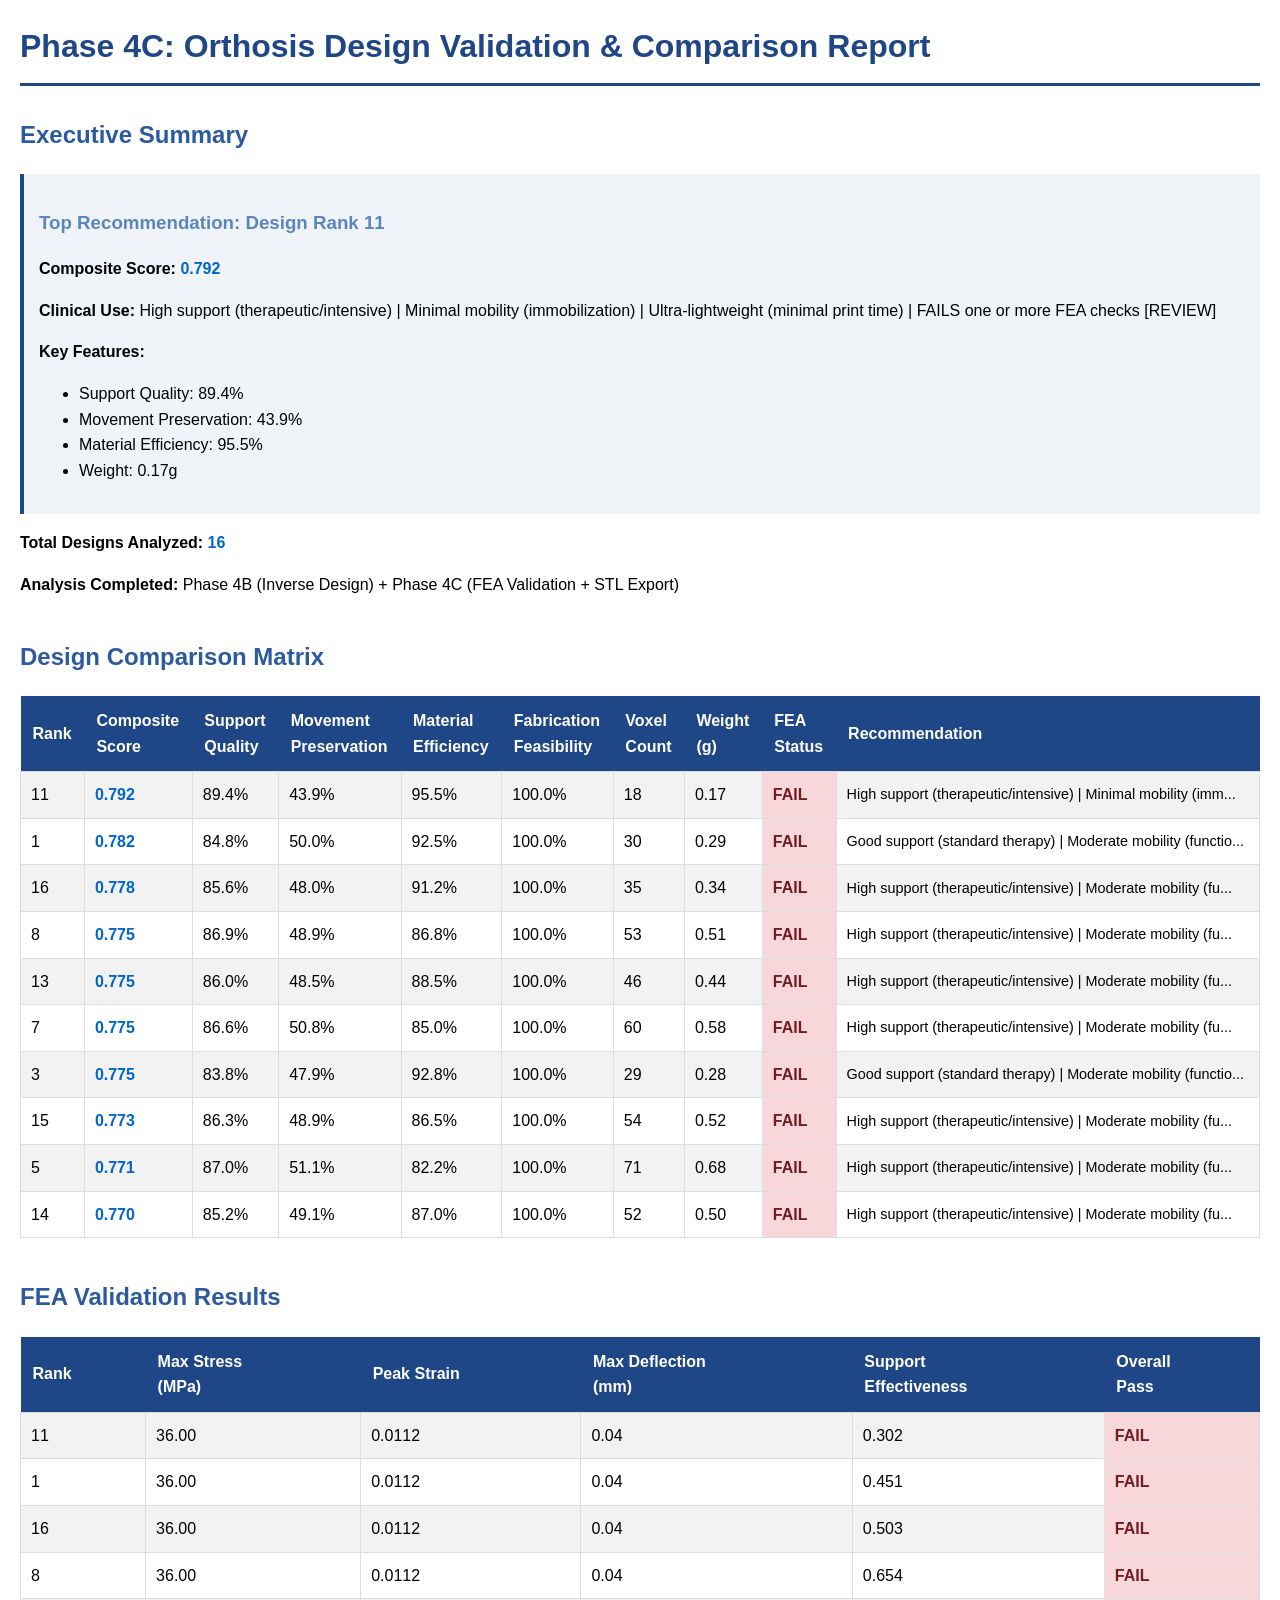
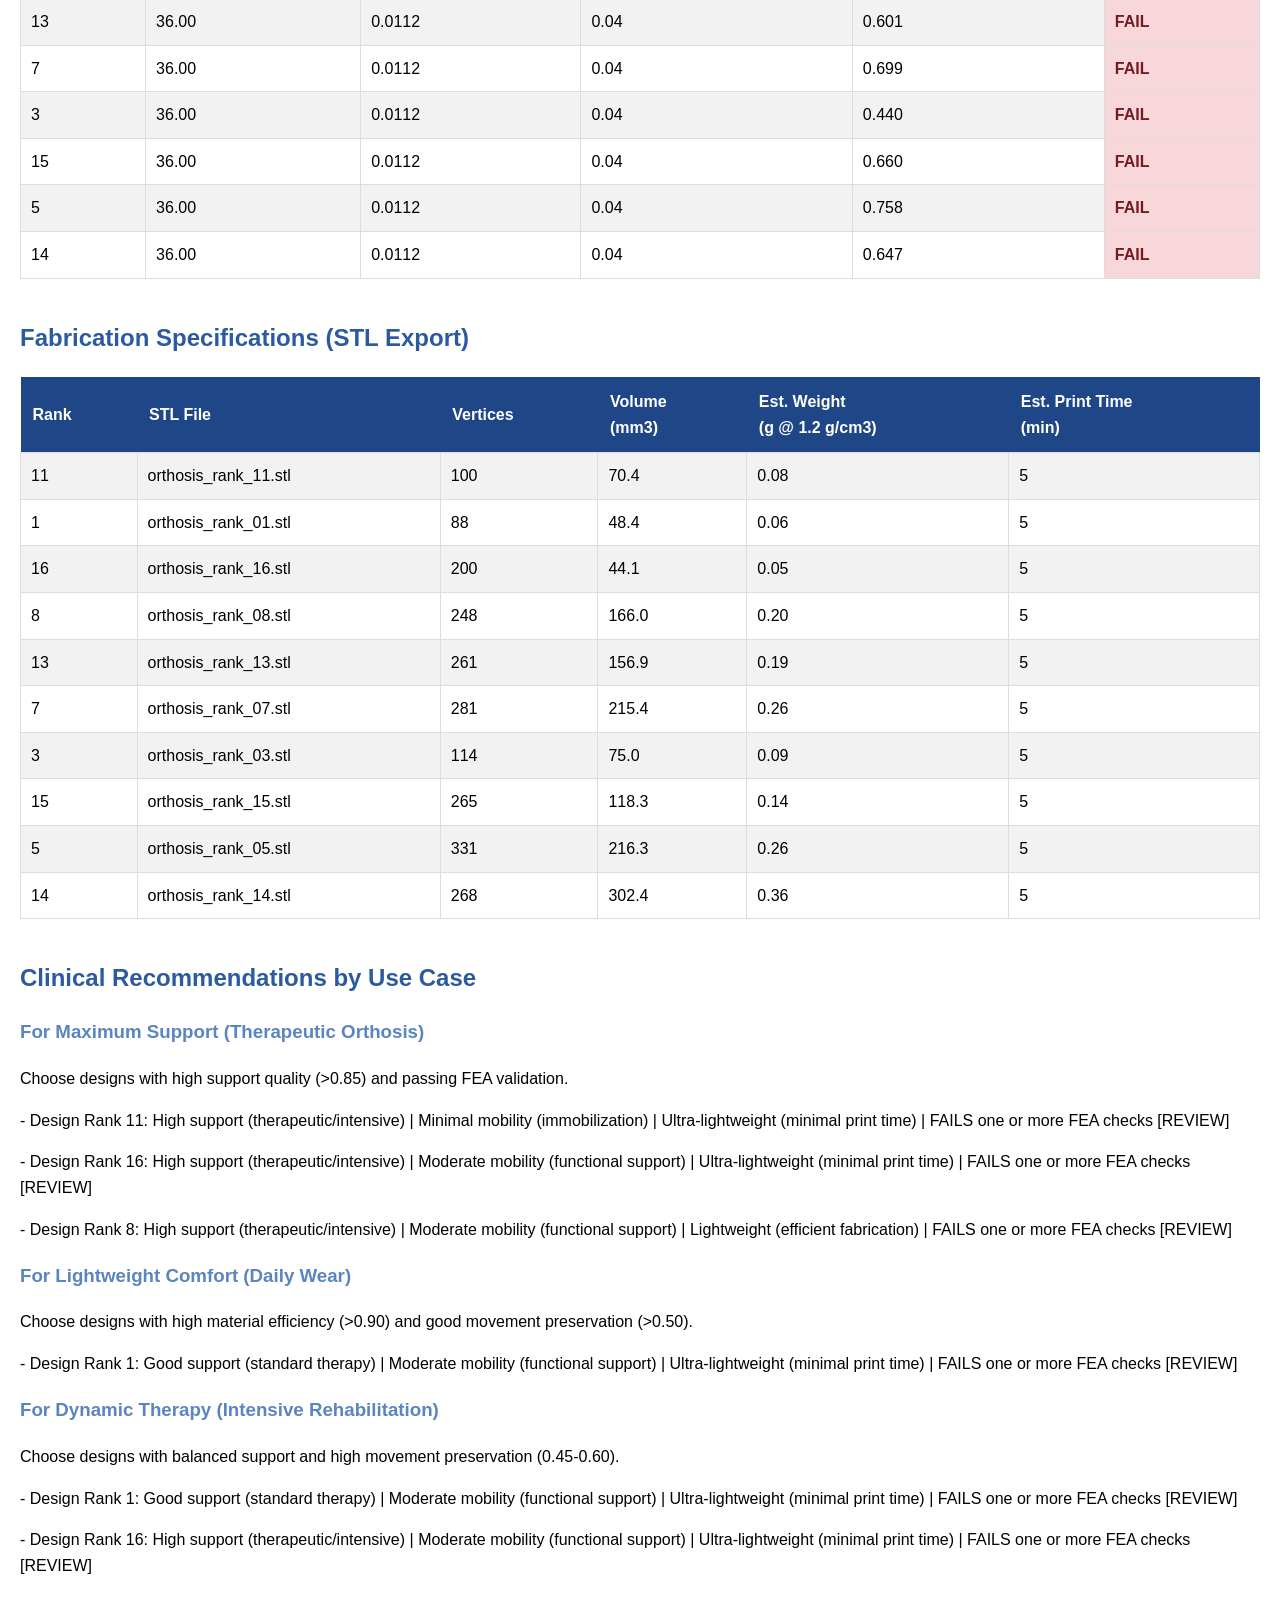
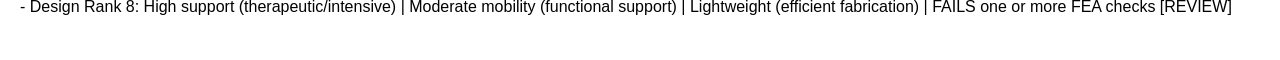
<file: phase_4c_output/reports/phase_4c_report.html>
<!DOCTYPE html>
        <html>
        <head>
            <meta charset="UTF-8">
            <title>Phase 4C: Orthosis Design Validation & Comparison Report</title>
            <style>
                body { font-family: Arial, sans-serif; margin: 20px; line-height: 1.6; }
                h1 { color: #1f4788; border-bottom: 3px solid #1f4788; padding-bottom: 10px; }
                h2 { color: #2c5aa0; margin-top: 30px; }
                h3 { color: #5a85c0; }
                table { border-collapse: collapse; width: 100%; margin: 20px 0; }
                th { background-color: #1f4788; color: white; padding: 12px; text-align: left; }
                td { border: 1px solid #ddd; padding: 10px; }
                tr:nth-child(even) { background-color: #f2f2f2; }
                .pass { background-color: #d4edda; color: #155724; font-weight: bold; }
                .fail { background-color: #f8d7da; color: #721c24; font-weight: bold; }
                .metric { color: #0066cc; font-weight: bold; }
                .section { margin-bottom: 40px; }
                .box { border-left: 4px solid #1f4788; padding: 15px; background-color: #f0f4f8; margin: 15px 0; }
            </style>
        </head>
        <body>
            <h1>Phase 4C: Orthosis Design Validation & Comparison Report</h1>
        
<div class='section'>
<h2>Executive Summary</h2>

            <div class='box'>
                <h3>Top Recommendation: Design Rank 11</h3>
                <p><strong>Composite Score:</strong> <span class='metric'>0.792</span></p>
                <p><strong>Clinical Use:</strong> High support (therapeutic/intensive) | Minimal mobility (immobilization) | Ultra-lightweight (minimal print time) | FAILS one or more FEA checks [REVIEW]</p>
                <p><strong>Key Features:</strong></p>
                <ul>
                    <li>Support Quality: 89.4%</li>
                    <li>Movement Preservation: 43.9%</li>
                    <li>Material Efficiency: 95.5%</li>
                    <li>Weight: 0.17g</li>
                </ul>
            </div>
            

            <p><strong>Total Designs Analyzed:</strong> <span class='metric'>16</span></p>
            <p><strong>Analysis Completed:</strong> Phase 4B (Inverse Design) + Phase 4C (FEA Validation + STL Export)</p>
        
</div>
<div class='section'>
<h2>Design Comparison Matrix</h2>

        <table>
            <tr>
                <th>Rank</th>
                <th>Composite<br>Score</th>
                <th>Support<br>Quality</th>
                <th>Movement<br>Preservation</th>
                <th>Material<br>Efficiency</th>
                <th>Fabrication<br>Feasibility</th>
                <th>Voxel<br>Count</th>
                <th>Weight<br>(g)</th>
                <th>FEA<br>Status</th>
                <th>Recommendation</th>
            </tr>
        

            <tr>
                <td>11</td>
                <td class='metric'>0.792</td>
                <td>89.4%</td>
                <td>43.9%</td>
                <td>95.5%</td>
                <td>100.0%</td>
                <td>18</td>
                <td>0.17</td>
                <td class='fail'>FAIL</td>
                <td style='font-size: 0.9em;'>High support (therapeutic/intensive) | Minimal mobility (imm...</td>
            </tr>
            

            <tr>
                <td>1</td>
                <td class='metric'>0.782</td>
                <td>84.8%</td>
                <td>50.0%</td>
                <td>92.5%</td>
                <td>100.0%</td>
                <td>30</td>
                <td>0.29</td>
                <td class='fail'>FAIL</td>
                <td style='font-size: 0.9em;'>Good support (standard therapy) | Moderate mobility (functio...</td>
            </tr>
            

            <tr>
                <td>16</td>
                <td class='metric'>0.778</td>
                <td>85.6%</td>
                <td>48.0%</td>
                <td>91.2%</td>
                <td>100.0%</td>
                <td>35</td>
                <td>0.34</td>
                <td class='fail'>FAIL</td>
                <td style='font-size: 0.9em;'>High support (therapeutic/intensive) | Moderate mobility (fu...</td>
            </tr>
            

            <tr>
                <td>8</td>
                <td class='metric'>0.775</td>
                <td>86.9%</td>
                <td>48.9%</td>
                <td>86.8%</td>
                <td>100.0%</td>
                <td>53</td>
                <td>0.51</td>
                <td class='fail'>FAIL</td>
                <td style='font-size: 0.9em;'>High support (therapeutic/intensive) | Moderate mobility (fu...</td>
            </tr>
            

            <tr>
                <td>13</td>
                <td class='metric'>0.775</td>
                <td>86.0%</td>
                <td>48.5%</td>
                <td>88.5%</td>
                <td>100.0%</td>
                <td>46</td>
                <td>0.44</td>
                <td class='fail'>FAIL</td>
                <td style='font-size: 0.9em;'>High support (therapeutic/intensive) | Moderate mobility (fu...</td>
            </tr>
            

            <tr>
                <td>7</td>
                <td class='metric'>0.775</td>
                <td>86.6%</td>
                <td>50.8%</td>
                <td>85.0%</td>
                <td>100.0%</td>
                <td>60</td>
                <td>0.58</td>
                <td class='fail'>FAIL</td>
                <td style='font-size: 0.9em;'>High support (therapeutic/intensive) | Moderate mobility (fu...</td>
            </tr>
            

            <tr>
                <td>3</td>
                <td class='metric'>0.775</td>
                <td>83.8%</td>
                <td>47.9%</td>
                <td>92.8%</td>
                <td>100.0%</td>
                <td>29</td>
                <td>0.28</td>
                <td class='fail'>FAIL</td>
                <td style='font-size: 0.9em;'>Good support (standard therapy) | Moderate mobility (functio...</td>
            </tr>
            

            <tr>
                <td>15</td>
                <td class='metric'>0.773</td>
                <td>86.3%</td>
                <td>48.9%</td>
                <td>86.5%</td>
                <td>100.0%</td>
                <td>54</td>
                <td>0.52</td>
                <td class='fail'>FAIL</td>
                <td style='font-size: 0.9em;'>High support (therapeutic/intensive) | Moderate mobility (fu...</td>
            </tr>
            

            <tr>
                <td>5</td>
                <td class='metric'>0.771</td>
                <td>87.0%</td>
                <td>51.1%</td>
                <td>82.2%</td>
                <td>100.0%</td>
                <td>71</td>
                <td>0.68</td>
                <td class='fail'>FAIL</td>
                <td style='font-size: 0.9em;'>High support (therapeutic/intensive) | Moderate mobility (fu...</td>
            </tr>
            

            <tr>
                <td>14</td>
                <td class='metric'>0.770</td>
                <td>85.2%</td>
                <td>49.1%</td>
                <td>87.0%</td>
                <td>100.0%</td>
                <td>52</td>
                <td>0.50</td>
                <td class='fail'>FAIL</td>
                <td style='font-size: 0.9em;'>High support (therapeutic/intensive) | Moderate mobility (fu...</td>
            </tr>
            
</table>
</div>
<div class='section'>
<h2>FEA Validation Results</h2>

            <table>
                <tr>
                    <th>Rank</th>
                    <th>Max Stress<br>(MPa)</th>
                    <th>Peak Strain</th>
                    <th>Max Deflection<br>(mm)</th>
                    <th>Support<br>Effectiveness</th>
                    <th>Overall<br>Pass</th>
                </tr>
            

                <tr>
                    <td>11</td>
                    <td>36.00</td>
                    <td>0.0112</td>
                    <td>0.04</td>
                    <td>0.302</td>
                    <td class='fail'>FAIL</td>
                </tr>
                

                <tr>
                    <td>1</td>
                    <td>36.00</td>
                    <td>0.0112</td>
                    <td>0.04</td>
                    <td>0.451</td>
                    <td class='fail'>FAIL</td>
                </tr>
                

                <tr>
                    <td>16</td>
                    <td>36.00</td>
                    <td>0.0112</td>
                    <td>0.04</td>
                    <td>0.503</td>
                    <td class='fail'>FAIL</td>
                </tr>
                

                <tr>
                    <td>8</td>
                    <td>36.00</td>
                    <td>0.0112</td>
                    <td>0.04</td>
                    <td>0.654</td>
                    <td class='fail'>FAIL</td>
                </tr>
                

                <tr>
                    <td>13</td>
                    <td>36.00</td>
                    <td>0.0112</td>
                    <td>0.04</td>
                    <td>0.601</td>
                    <td class='fail'>FAIL</td>
                </tr>
                

                <tr>
                    <td>7</td>
                    <td>36.00</td>
                    <td>0.0112</td>
                    <td>0.04</td>
                    <td>0.699</td>
                    <td class='fail'>FAIL</td>
                </tr>
                

                <tr>
                    <td>3</td>
                    <td>36.00</td>
                    <td>0.0112</td>
                    <td>0.04</td>
                    <td>0.440</td>
                    <td class='fail'>FAIL</td>
                </tr>
                

                <tr>
                    <td>15</td>
                    <td>36.00</td>
                    <td>0.0112</td>
                    <td>0.04</td>
                    <td>0.660</td>
                    <td class='fail'>FAIL</td>
                </tr>
                

                <tr>
                    <td>5</td>
                    <td>36.00</td>
                    <td>0.0112</td>
                    <td>0.04</td>
                    <td>0.758</td>
                    <td class='fail'>FAIL</td>
                </tr>
                

                <tr>
                    <td>14</td>
                    <td>36.00</td>
                    <td>0.0112</td>
                    <td>0.04</td>
                    <td>0.647</td>
                    <td class='fail'>FAIL</td>
                </tr>
                
</table>
</div>
<div class='section'>
<h2>Fabrication Specifications (STL Export)</h2>

            <table>
                <tr>
                    <th>Rank</th>
                    <th>STL File</th>
                    <th>Vertices</th>
                    <th>Volume<br>(mm3)</th>
                    <th>Est. Weight<br>(g @ 1.2 g/cm3)</th>
                    <th>Est. Print Time<br>(min)</th>
                </tr>
            

                <tr>
                    <td>11</td>
                    <td>orthosis_rank_11.stl</td>
                    <td>100</td>
                    <td>70.4</td>
                    <td>0.08</td>
                    <td>5</td>
                </tr>
                

                <tr>
                    <td>1</td>
                    <td>orthosis_rank_01.stl</td>
                    <td>88</td>
                    <td>48.4</td>
                    <td>0.06</td>
                    <td>5</td>
                </tr>
                

                <tr>
                    <td>16</td>
                    <td>orthosis_rank_16.stl</td>
                    <td>200</td>
                    <td>44.1</td>
                    <td>0.05</td>
                    <td>5</td>
                </tr>
                

                <tr>
                    <td>8</td>
                    <td>orthosis_rank_08.stl</td>
                    <td>248</td>
                    <td>166.0</td>
                    <td>0.20</td>
                    <td>5</td>
                </tr>
                

                <tr>
                    <td>13</td>
                    <td>orthosis_rank_13.stl</td>
                    <td>261</td>
                    <td>156.9</td>
                    <td>0.19</td>
                    <td>5</td>
                </tr>
                

                <tr>
                    <td>7</td>
                    <td>orthosis_rank_07.stl</td>
                    <td>281</td>
                    <td>215.4</td>
                    <td>0.26</td>
                    <td>5</td>
                </tr>
                

                <tr>
                    <td>3</td>
                    <td>orthosis_rank_03.stl</td>
                    <td>114</td>
                    <td>75.0</td>
                    <td>0.09</td>
                    <td>5</td>
                </tr>
                

                <tr>
                    <td>15</td>
                    <td>orthosis_rank_15.stl</td>
                    <td>265</td>
                    <td>118.3</td>
                    <td>0.14</td>
                    <td>5</td>
                </tr>
                

                <tr>
                    <td>5</td>
                    <td>orthosis_rank_05.stl</td>
                    <td>331</td>
                    <td>216.3</td>
                    <td>0.26</td>
                    <td>5</td>
                </tr>
                

                <tr>
                    <td>14</td>
                    <td>orthosis_rank_14.stl</td>
                    <td>268</td>
                    <td>302.4</td>
                    <td>0.36</td>
                    <td>5</td>
                </tr>
                
</table>
</div>
<div class='section'>
<h2>Clinical Recommendations by Use Case</h2>

        <h3>For Maximum Support (Therapeutic Orthosis)</h3>
        <p>Choose designs with high support quality (>0.85) and passing FEA validation.</p>
        
<p>- Design Rank 11: High support (therapeutic/intensive) | Minimal mobility (immobilization) | Ultra-lightweight (minimal print time) | FAILS one or more FEA checks [REVIEW]</p>
<p>- Design Rank 16: High support (therapeutic/intensive) | Moderate mobility (functional support) | Ultra-lightweight (minimal print time) | FAILS one or more FEA checks [REVIEW]</p>
<p>- Design Rank 8: High support (therapeutic/intensive) | Moderate mobility (functional support) | Lightweight (efficient fabrication) | FAILS one or more FEA checks [REVIEW]</p>

        <h3>For Lightweight Comfort (Daily Wear)</h3>
        <p>Choose designs with high material efficiency (>0.90) and good movement preservation (>0.50).</p>
        
<p>- Design Rank 1: Good support (standard therapy) | Moderate mobility (functional support) | Ultra-lightweight (minimal print time) | FAILS one or more FEA checks [REVIEW]</p>

        <h3>For Dynamic Therapy (Intensive Rehabilitation)</h3>
        <p>Choose designs with balanced support and high movement preservation (0.45-0.60).</p>
        
<p>- Design Rank 1: Good support (standard therapy) | Moderate mobility (functional support) | Ultra-lightweight (minimal print time) | FAILS one or more FEA checks [REVIEW]</p>
<p>- Design Rank 16: High support (therapeutic/intensive) | Moderate mobility (functional support) | Ultra-lightweight (minimal print time) | FAILS one or more FEA checks [REVIEW]</p>
<p>- Design Rank 8: High support (therapeutic/intensive) | Moderate mobility (functional support) | Lightweight (efficient fabrication) | FAILS one or more FEA checks [REVIEW]</p>
</div>

        </body>
        </html>
</file>
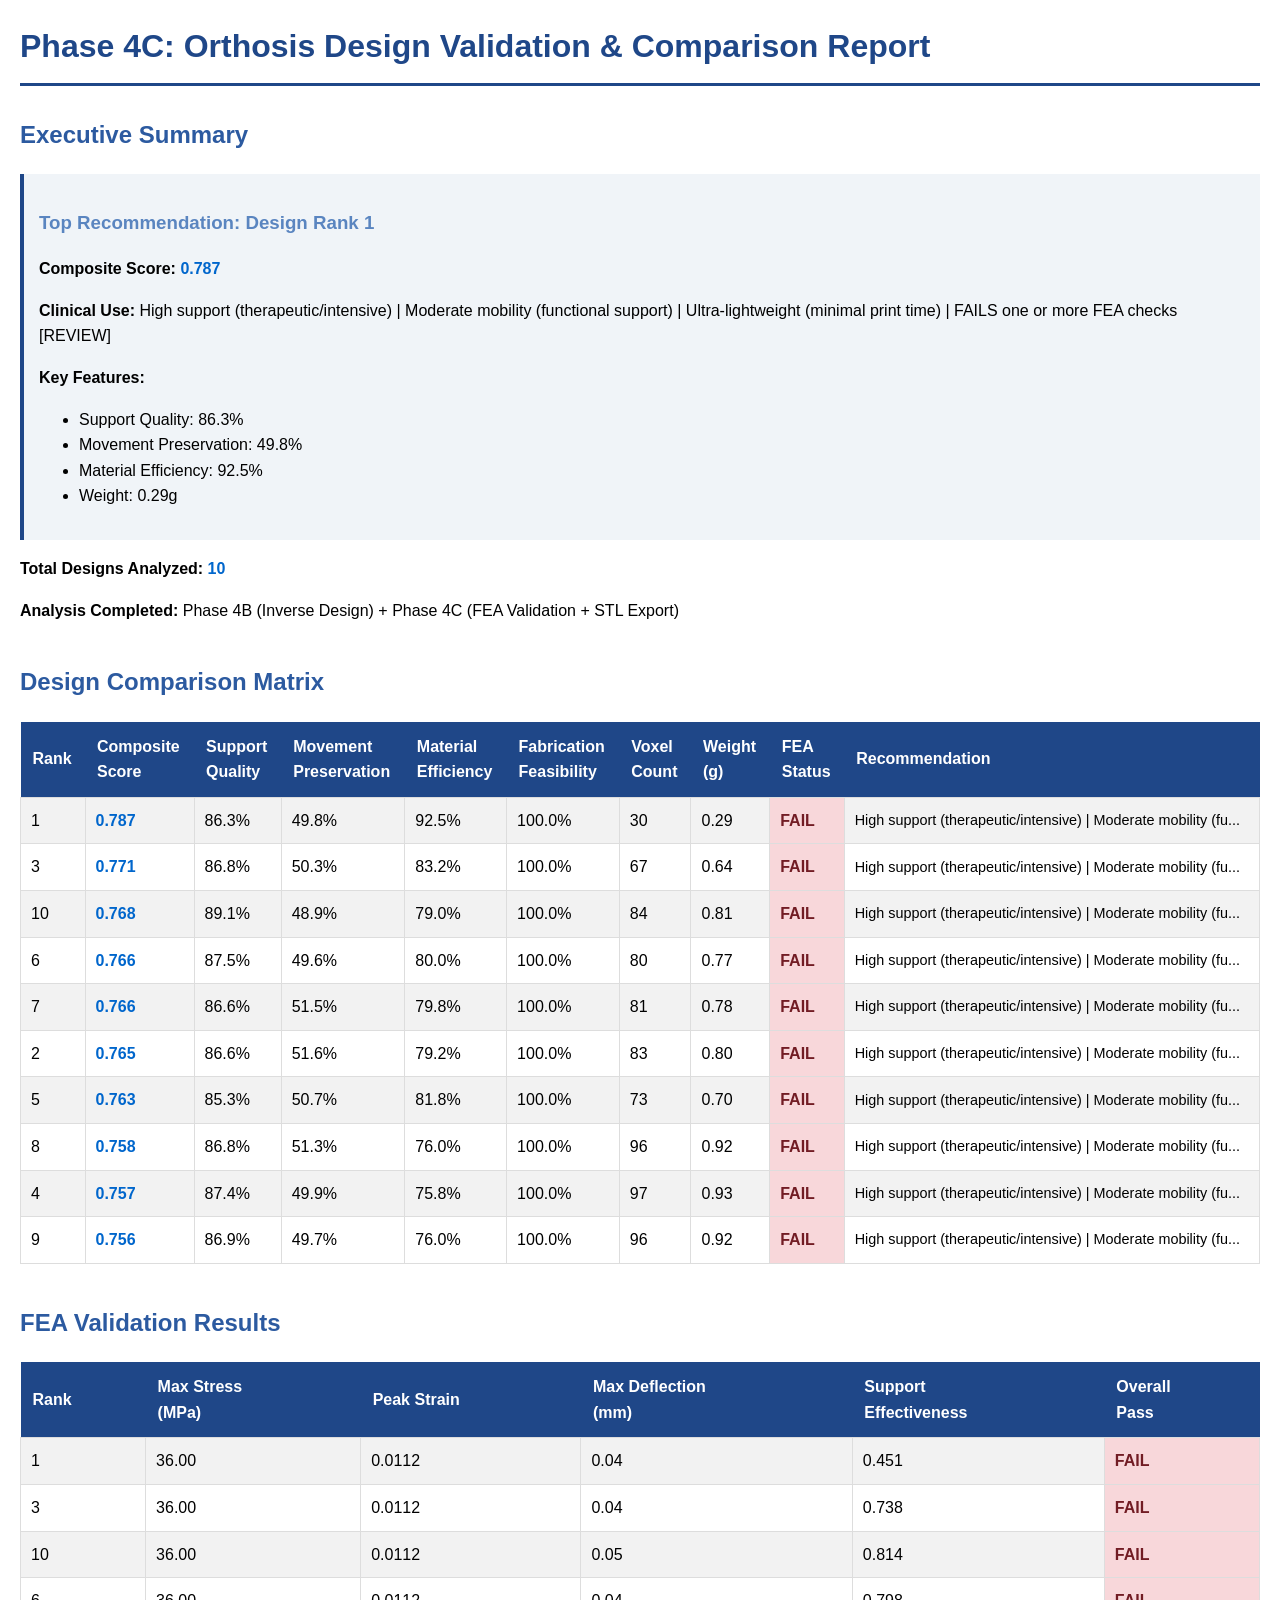
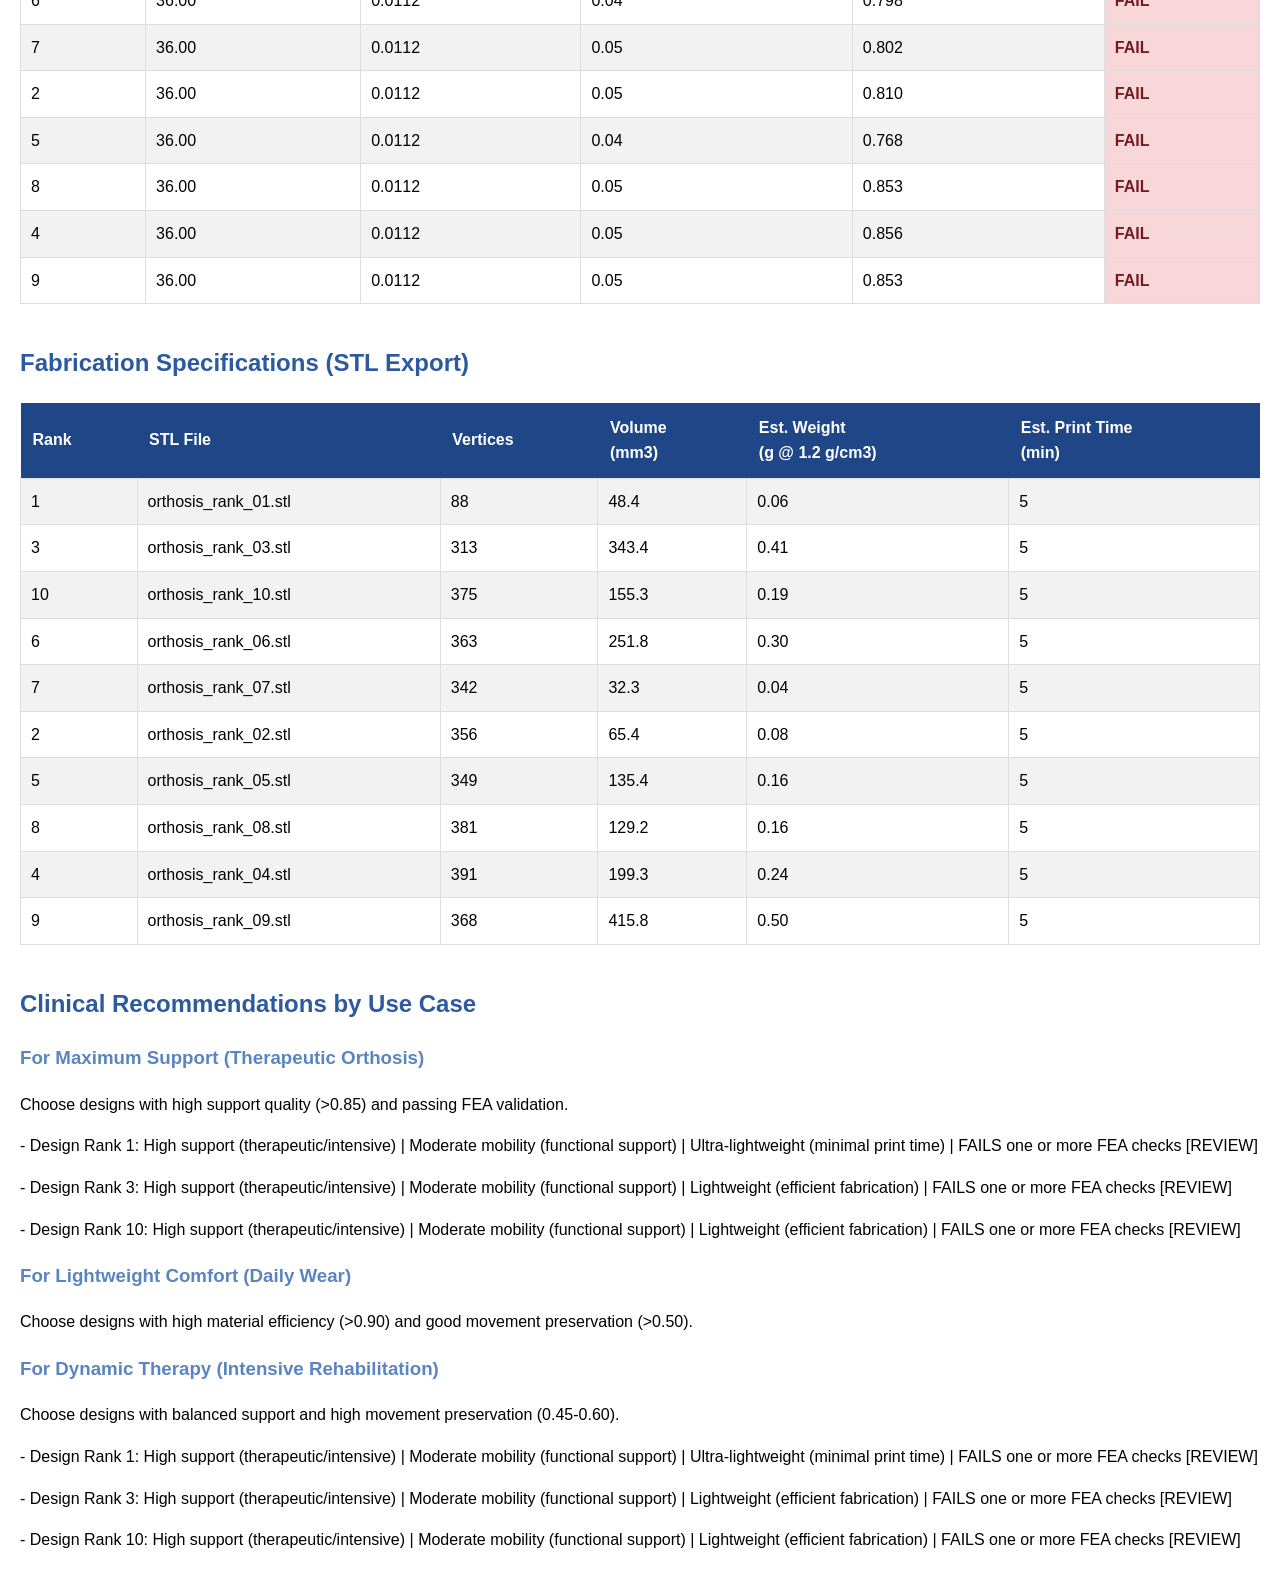
<file: FreiHAND/phase_4c_output/reports/phase_4c_report.html>
<!DOCTYPE html>
        <html>
        <head>
            <meta charset="UTF-8">
            <title>Phase 4C: Orthosis Design Validation & Comparison Report</title>
            <style>
                body { font-family: Arial, sans-serif; margin: 20px; line-height: 1.6; }
                h1 { color: #1f4788; border-bottom: 3px solid #1f4788; padding-bottom: 10px; }
                h2 { color: #2c5aa0; margin-top: 30px; }
                h3 { color: #5a85c0; }
                table { border-collapse: collapse; width: 100%; margin: 20px 0; }
                th { background-color: #1f4788; color: white; padding: 12px; text-align: left; }
                td { border: 1px solid #ddd; padding: 10px; }
                tr:nth-child(even) { background-color: #f2f2f2; }
                .pass { background-color: #d4edda; color: #155724; font-weight: bold; }
                .fail { background-color: #f8d7da; color: #721c24; font-weight: bold; }
                .metric { color: #0066cc; font-weight: bold; }
                .section { margin-bottom: 40px; }
                .box { border-left: 4px solid #1f4788; padding: 15px; background-color: #f0f4f8; margin: 15px 0; }
            </style>
        </head>
        <body>
            <h1>Phase 4C: Orthosis Design Validation & Comparison Report</h1>
        
<div class='section'>
<h2>Executive Summary</h2>

            <div class='box'>
                <h3>Top Recommendation: Design Rank 1</h3>
                <p><strong>Composite Score:</strong> <span class='metric'>0.787</span></p>
                <p><strong>Clinical Use:</strong> High support (therapeutic/intensive) | Moderate mobility (functional support) | Ultra-lightweight (minimal print time) | FAILS one or more FEA checks [REVIEW]</p>
                <p><strong>Key Features:</strong></p>
                <ul>
                    <li>Support Quality: 86.3%</li>
                    <li>Movement Preservation: 49.8%</li>
                    <li>Material Efficiency: 92.5%</li>
                    <li>Weight: 0.29g</li>
                </ul>
            </div>
            

            <p><strong>Total Designs Analyzed:</strong> <span class='metric'>10</span></p>
            <p><strong>Analysis Completed:</strong> Phase 4B (Inverse Design) + Phase 4C (FEA Validation + STL Export)</p>
        
</div>
<div class='section'>
<h2>Design Comparison Matrix</h2>

        <table>
            <tr>
                <th>Rank</th>
                <th>Composite<br>Score</th>
                <th>Support<br>Quality</th>
                <th>Movement<br>Preservation</th>
                <th>Material<br>Efficiency</th>
                <th>Fabrication<br>Feasibility</th>
                <th>Voxel<br>Count</th>
                <th>Weight<br>(g)</th>
                <th>FEA<br>Status</th>
                <th>Recommendation</th>
            </tr>
        

            <tr>
                <td>1</td>
                <td class='metric'>0.787</td>
                <td>86.3%</td>
                <td>49.8%</td>
                <td>92.5%</td>
                <td>100.0%</td>
                <td>30</td>
                <td>0.29</td>
                <td class='fail'>FAIL</td>
                <td style='font-size: 0.9em;'>High support (therapeutic/intensive) | Moderate mobility (fu...</td>
            </tr>
            

            <tr>
                <td>3</td>
                <td class='metric'>0.771</td>
                <td>86.8%</td>
                <td>50.3%</td>
                <td>83.2%</td>
                <td>100.0%</td>
                <td>67</td>
                <td>0.64</td>
                <td class='fail'>FAIL</td>
                <td style='font-size: 0.9em;'>High support (therapeutic/intensive) | Moderate mobility (fu...</td>
            </tr>
            

            <tr>
                <td>10</td>
                <td class='metric'>0.768</td>
                <td>89.1%</td>
                <td>48.9%</td>
                <td>79.0%</td>
                <td>100.0%</td>
                <td>84</td>
                <td>0.81</td>
                <td class='fail'>FAIL</td>
                <td style='font-size: 0.9em;'>High support (therapeutic/intensive) | Moderate mobility (fu...</td>
            </tr>
            

            <tr>
                <td>6</td>
                <td class='metric'>0.766</td>
                <td>87.5%</td>
                <td>49.6%</td>
                <td>80.0%</td>
                <td>100.0%</td>
                <td>80</td>
                <td>0.77</td>
                <td class='fail'>FAIL</td>
                <td style='font-size: 0.9em;'>High support (therapeutic/intensive) | Moderate mobility (fu...</td>
            </tr>
            

            <tr>
                <td>7</td>
                <td class='metric'>0.766</td>
                <td>86.6%</td>
                <td>51.5%</td>
                <td>79.8%</td>
                <td>100.0%</td>
                <td>81</td>
                <td>0.78</td>
                <td class='fail'>FAIL</td>
                <td style='font-size: 0.9em;'>High support (therapeutic/intensive) | Moderate mobility (fu...</td>
            </tr>
            

            <tr>
                <td>2</td>
                <td class='metric'>0.765</td>
                <td>86.6%</td>
                <td>51.6%</td>
                <td>79.2%</td>
                <td>100.0%</td>
                <td>83</td>
                <td>0.80</td>
                <td class='fail'>FAIL</td>
                <td style='font-size: 0.9em;'>High support (therapeutic/intensive) | Moderate mobility (fu...</td>
            </tr>
            

            <tr>
                <td>5</td>
                <td class='metric'>0.763</td>
                <td>85.3%</td>
                <td>50.7%</td>
                <td>81.8%</td>
                <td>100.0%</td>
                <td>73</td>
                <td>0.70</td>
                <td class='fail'>FAIL</td>
                <td style='font-size: 0.9em;'>High support (therapeutic/intensive) | Moderate mobility (fu...</td>
            </tr>
            

            <tr>
                <td>8</td>
                <td class='metric'>0.758</td>
                <td>86.8%</td>
                <td>51.3%</td>
                <td>76.0%</td>
                <td>100.0%</td>
                <td>96</td>
                <td>0.92</td>
                <td class='fail'>FAIL</td>
                <td style='font-size: 0.9em;'>High support (therapeutic/intensive) | Moderate mobility (fu...</td>
            </tr>
            

            <tr>
                <td>4</td>
                <td class='metric'>0.757</td>
                <td>87.4%</td>
                <td>49.9%</td>
                <td>75.8%</td>
                <td>100.0%</td>
                <td>97</td>
                <td>0.93</td>
                <td class='fail'>FAIL</td>
                <td style='font-size: 0.9em;'>High support (therapeutic/intensive) | Moderate mobility (fu...</td>
            </tr>
            

            <tr>
                <td>9</td>
                <td class='metric'>0.756</td>
                <td>86.9%</td>
                <td>49.7%</td>
                <td>76.0%</td>
                <td>100.0%</td>
                <td>96</td>
                <td>0.92</td>
                <td class='fail'>FAIL</td>
                <td style='font-size: 0.9em;'>High support (therapeutic/intensive) | Moderate mobility (fu...</td>
            </tr>
            
</table>
</div>
<div class='section'>
<h2>FEA Validation Results</h2>

            <table>
                <tr>
                    <th>Rank</th>
                    <th>Max Stress<br>(MPa)</th>
                    <th>Peak Strain</th>
                    <th>Max Deflection<br>(mm)</th>
                    <th>Support<br>Effectiveness</th>
                    <th>Overall<br>Pass</th>
                </tr>
            

                <tr>
                    <td>1</td>
                    <td>36.00</td>
                    <td>0.0112</td>
                    <td>0.04</td>
                    <td>0.451</td>
                    <td class='fail'>FAIL</td>
                </tr>
                

                <tr>
                    <td>3</td>
                    <td>36.00</td>
                    <td>0.0112</td>
                    <td>0.04</td>
                    <td>0.738</td>
                    <td class='fail'>FAIL</td>
                </tr>
                

                <tr>
                    <td>10</td>
                    <td>36.00</td>
                    <td>0.0112</td>
                    <td>0.05</td>
                    <td>0.814</td>
                    <td class='fail'>FAIL</td>
                </tr>
                

                <tr>
                    <td>6</td>
                    <td>36.00</td>
                    <td>0.0112</td>
                    <td>0.04</td>
                    <td>0.798</td>
                    <td class='fail'>FAIL</td>
                </tr>
                

                <tr>
                    <td>7</td>
                    <td>36.00</td>
                    <td>0.0112</td>
                    <td>0.05</td>
                    <td>0.802</td>
                    <td class='fail'>FAIL</td>
                </tr>
                

                <tr>
                    <td>2</td>
                    <td>36.00</td>
                    <td>0.0112</td>
                    <td>0.05</td>
                    <td>0.810</td>
                    <td class='fail'>FAIL</td>
                </tr>
                

                <tr>
                    <td>5</td>
                    <td>36.00</td>
                    <td>0.0112</td>
                    <td>0.04</td>
                    <td>0.768</td>
                    <td class='fail'>FAIL</td>
                </tr>
                

                <tr>
                    <td>8</td>
                    <td>36.00</td>
                    <td>0.0112</td>
                    <td>0.05</td>
                    <td>0.853</td>
                    <td class='fail'>FAIL</td>
                </tr>
                

                <tr>
                    <td>4</td>
                    <td>36.00</td>
                    <td>0.0112</td>
                    <td>0.05</td>
                    <td>0.856</td>
                    <td class='fail'>FAIL</td>
                </tr>
                

                <tr>
                    <td>9</td>
                    <td>36.00</td>
                    <td>0.0112</td>
                    <td>0.05</td>
                    <td>0.853</td>
                    <td class='fail'>FAIL</td>
                </tr>
                
</table>
</div>
<div class='section'>
<h2>Fabrication Specifications (STL Export)</h2>

            <table>
                <tr>
                    <th>Rank</th>
                    <th>STL File</th>
                    <th>Vertices</th>
                    <th>Volume<br>(mm3)</th>
                    <th>Est. Weight<br>(g @ 1.2 g/cm3)</th>
                    <th>Est. Print Time<br>(min)</th>
                </tr>
            

                <tr>
                    <td>1</td>
                    <td>orthosis_rank_01.stl</td>
                    <td>88</td>
                    <td>48.4</td>
                    <td>0.06</td>
                    <td>5</td>
                </tr>
                

                <tr>
                    <td>3</td>
                    <td>orthosis_rank_03.stl</td>
                    <td>313</td>
                    <td>343.4</td>
                    <td>0.41</td>
                    <td>5</td>
                </tr>
                

                <tr>
                    <td>10</td>
                    <td>orthosis_rank_10.stl</td>
                    <td>375</td>
                    <td>155.3</td>
                    <td>0.19</td>
                    <td>5</td>
                </tr>
                

                <tr>
                    <td>6</td>
                    <td>orthosis_rank_06.stl</td>
                    <td>363</td>
                    <td>251.8</td>
                    <td>0.30</td>
                    <td>5</td>
                </tr>
                

                <tr>
                    <td>7</td>
                    <td>orthosis_rank_07.stl</td>
                    <td>342</td>
                    <td>32.3</td>
                    <td>0.04</td>
                    <td>5</td>
                </tr>
                

                <tr>
                    <td>2</td>
                    <td>orthosis_rank_02.stl</td>
                    <td>356</td>
                    <td>65.4</td>
                    <td>0.08</td>
                    <td>5</td>
                </tr>
                

                <tr>
                    <td>5</td>
                    <td>orthosis_rank_05.stl</td>
                    <td>349</td>
                    <td>135.4</td>
                    <td>0.16</td>
                    <td>5</td>
                </tr>
                

                <tr>
                    <td>8</td>
                    <td>orthosis_rank_08.stl</td>
                    <td>381</td>
                    <td>129.2</td>
                    <td>0.16</td>
                    <td>5</td>
                </tr>
                

                <tr>
                    <td>4</td>
                    <td>orthosis_rank_04.stl</td>
                    <td>391</td>
                    <td>199.3</td>
                    <td>0.24</td>
                    <td>5</td>
                </tr>
                

                <tr>
                    <td>9</td>
                    <td>orthosis_rank_09.stl</td>
                    <td>368</td>
                    <td>415.8</td>
                    <td>0.50</td>
                    <td>5</td>
                </tr>
                
</table>
</div>
<div class='section'>
<h2>Clinical Recommendations by Use Case</h2>

        <h3>For Maximum Support (Therapeutic Orthosis)</h3>
        <p>Choose designs with high support quality (>0.85) and passing FEA validation.</p>
        
<p>- Design Rank 1: High support (therapeutic/intensive) | Moderate mobility (functional support) | Ultra-lightweight (minimal print time) | FAILS one or more FEA checks [REVIEW]</p>
<p>- Design Rank 3: High support (therapeutic/intensive) | Moderate mobility (functional support) | Lightweight (efficient fabrication) | FAILS one or more FEA checks [REVIEW]</p>
<p>- Design Rank 10: High support (therapeutic/intensive) | Moderate mobility (functional support) | Lightweight (efficient fabrication) | FAILS one or more FEA checks [REVIEW]</p>

        <h3>For Lightweight Comfort (Daily Wear)</h3>
        <p>Choose designs with high material efficiency (>0.90) and good movement preservation (>0.50).</p>
        

        <h3>For Dynamic Therapy (Intensive Rehabilitation)</h3>
        <p>Choose designs with balanced support and high movement preservation (0.45-0.60).</p>
        
<p>- Design Rank 1: High support (therapeutic/intensive) | Moderate mobility (functional support) | Ultra-lightweight (minimal print time) | FAILS one or more FEA checks [REVIEW]</p>
<p>- Design Rank 3: High support (therapeutic/intensive) | Moderate mobility (functional support) | Lightweight (efficient fabrication) | FAILS one or more FEA checks [REVIEW]</p>
<p>- Design Rank 10: High support (therapeutic/intensive) | Moderate mobility (functional support) | Lightweight (efficient fabrication) | FAILS one or more FEA checks [REVIEW]</p>
</div>

        </body>
        </html>
</file>
